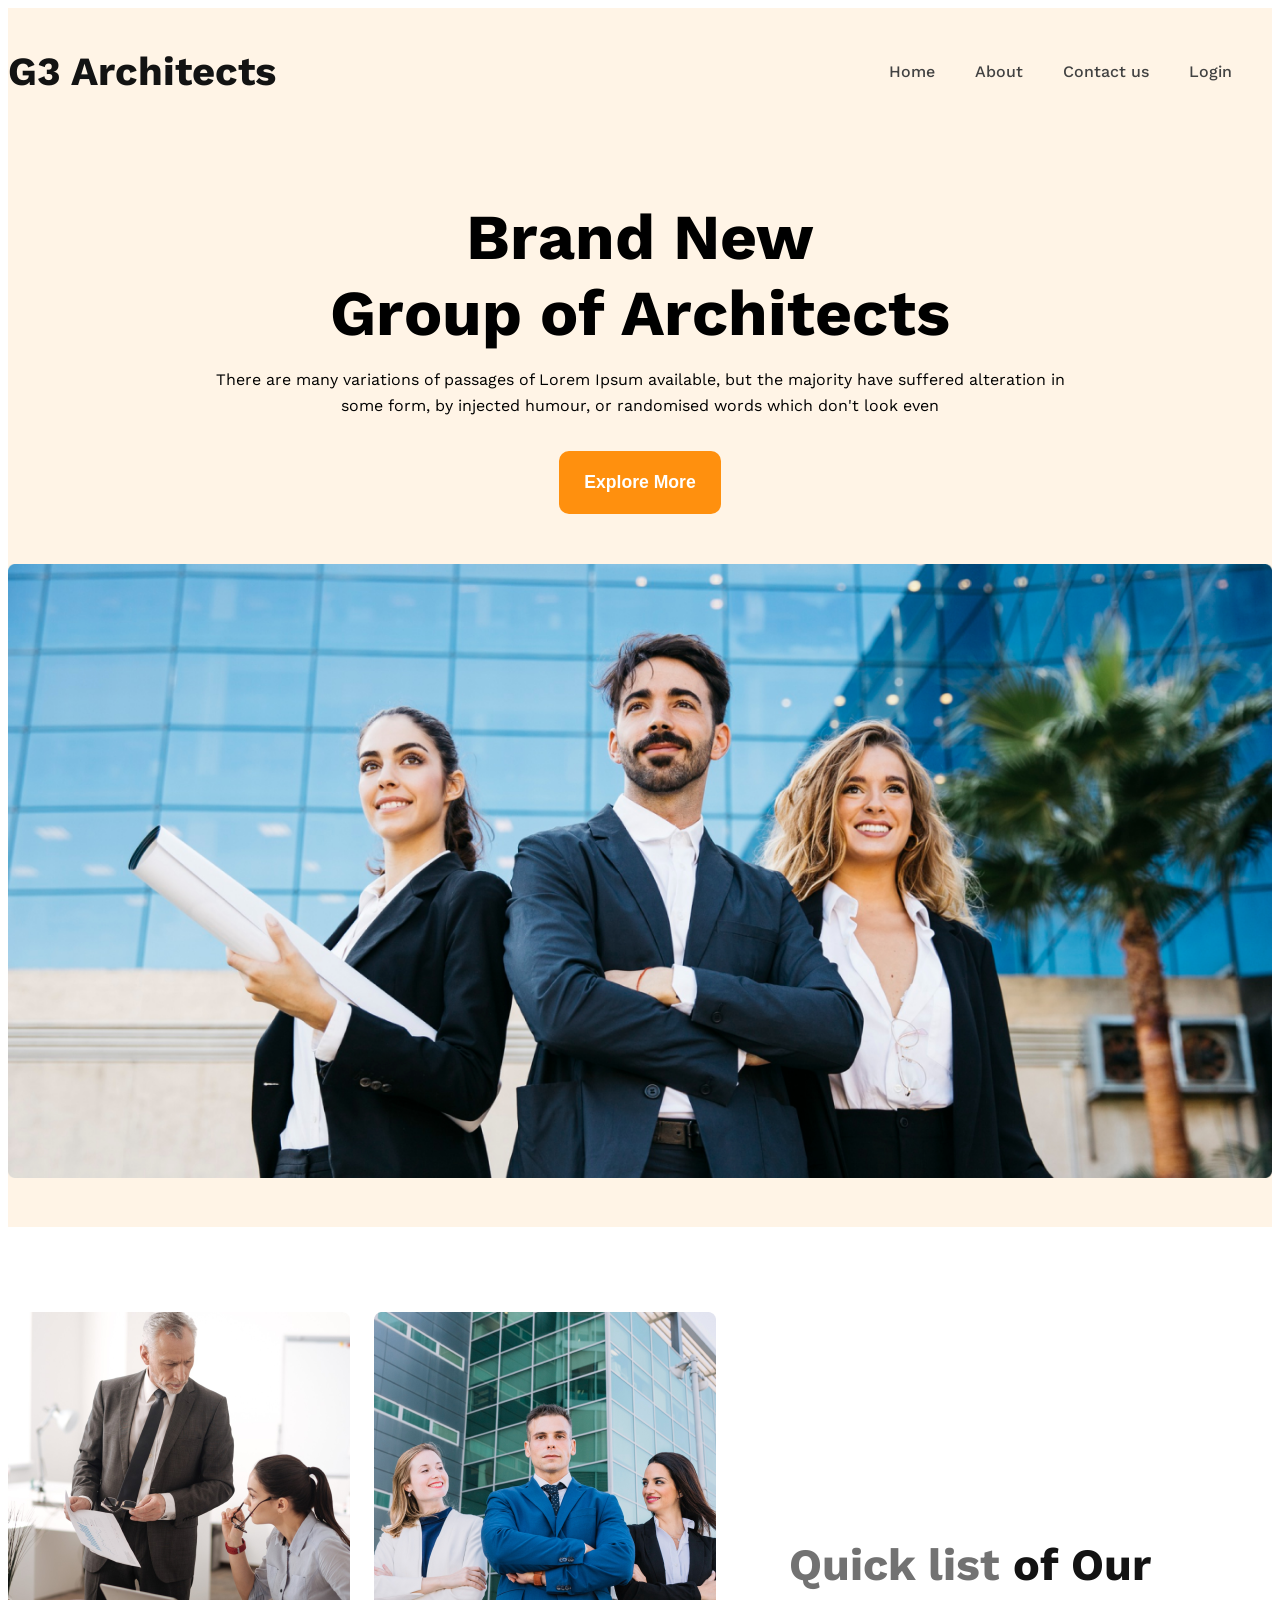
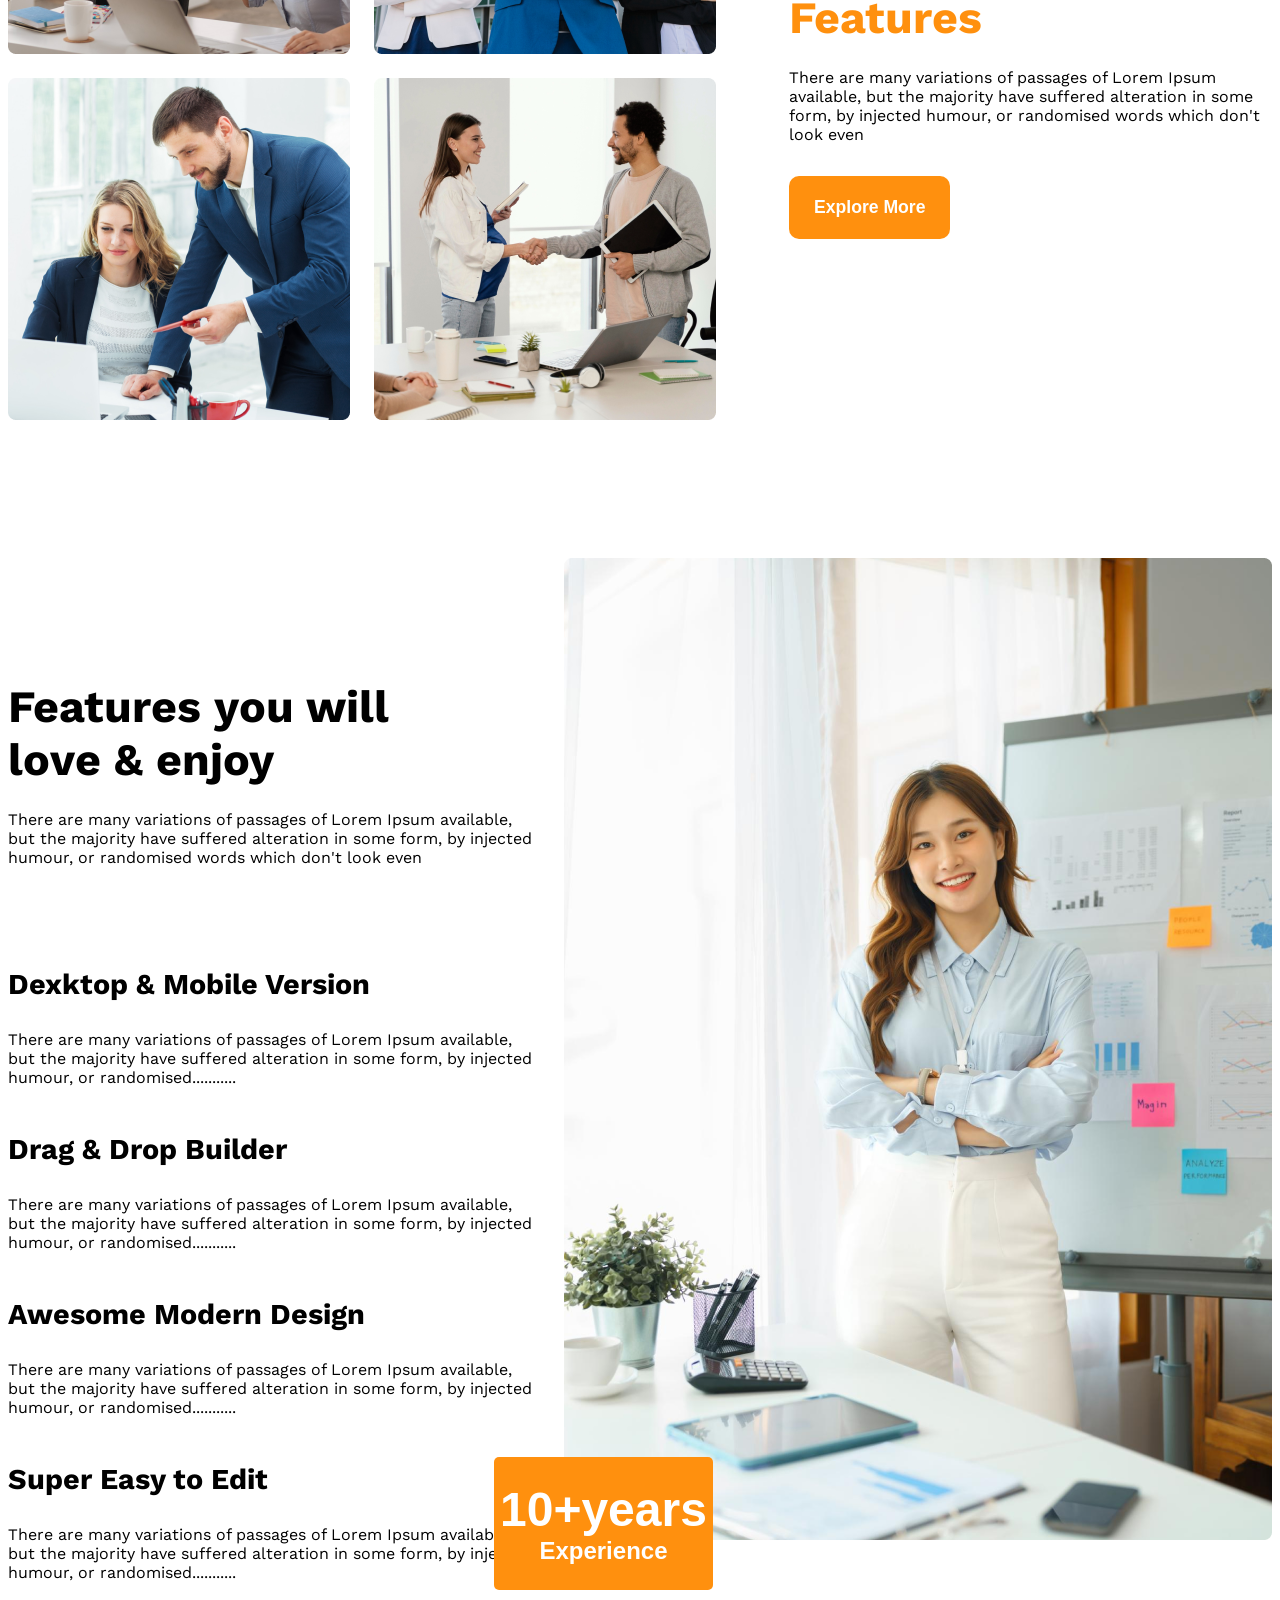
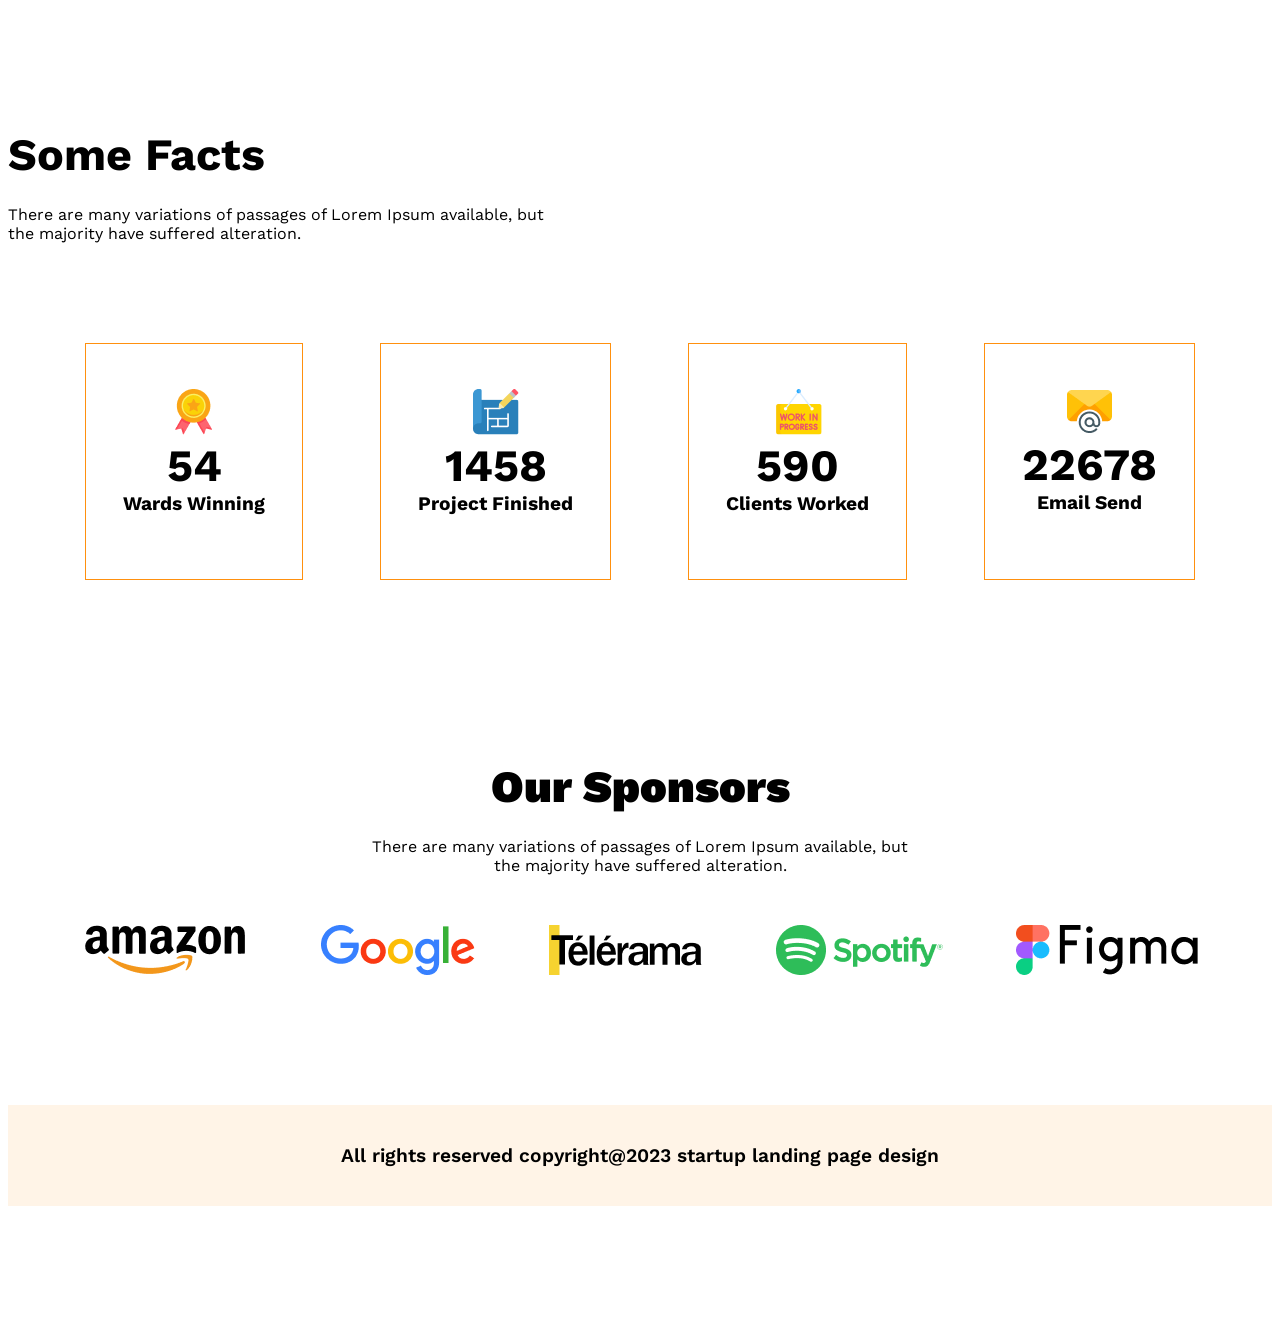
<file: index.html>
<!DOCTYPE html>
<html lang="en">

<head>
    <meta charset="UTF-8">
    <meta name="viewport" content="width=device-width, initial-scale=1.0">
    <title>Document</title>
    <link rel="stylesheet" href="g3_architects.css">
</head>

<body class="work-sans-font">
    <header class="bg-light">
        <nav class="navbar">
            <h3 class="brandName text-dark">G3 Architects</h3>
            <ul class="nav_links">
                <li><a class="text-gray" href="">Home</a></li>
                <li><a class="text-gray" href="">About</a></li>
                <li><a class="text-gray" href="">Contact us</a></li>
                <li><a class="text-gray" href="">Login</a></li>
            </ul>
        </nav>

        <div class="banner">
            <h3 class="banner-name">Brand New <br>
                Group of Architects
            </h3>
            <p class="banner-description">There are many variations of passages of Lorem Ipsum available, but the
                majority have suffered alteration
                in <br> some form, by injected humour, or randomised words which don't look even</p>

            <div class="banner-btn">
                <button class="btn">Explore More</button>
            </div>

            <img class="banner-img" src="./images/banner.png" alt="" srcset="" width="1440px" height="700px">

        </div>
    </header>

    <main>
        <section class="features">

            <div class="features-img">
                <img src="./images/team1.png" alt="" srcset="">
                <img src="./images/team2.png" alt="" srcset="">
                <img src="./images/team3.png" alt="" srcset="">
                <img src="./images/team4.png" alt="" srcset="">

            </div>
            <div class="features-info">
                <h3 class="features-title"><span class="text-light-gray">Quick list</span> <span class="text-dark">of
                        Our</span> <br> <span class="text-orange">Features</span></h3>
                <p class="features-description">There are many variations of passages of Lorem Ipsum available, but the
                    majority have suffered
                    alteration in some form, by injected humour, or randomised words which don't look even</p>

                <button class="btn">Explore More</button>

            </div>

        </section>

        <section class="exprence">


            <div>
                <h3 class="fact-title">Features you will <br> love & enjoy</h3>
                <p class="fact-description">There are many variations of passages of Lorem Ipsum available, but the
                    majority
                    have suffered alteration in some form, by injected humour, or randomised words which don't look even
                </p>


                <div>
                    <h3 class="exp-title">Dexktop & Mobile Version</h3>
                    <p class="exp-description">There are many variations of passages of Lorem Ipsum available, but the
                        majority have suffered alteration in some form, by injected humour, or randomised...........</p>
                </div>
                <div>
                    <h3 class="exp-title">Drag & Drop Builder</h3>
                    <p class="exp-description">There are many variations of passages of Lorem Ipsum available, but the
                        majority have suffered
                        alteration in some form, by injected humour, or randomised...........</p>
                </div>

                <div>
                    <h3 class="exp-title">Awesome Modern Design</h3>
                    <p class="exp-description">There are many variations of passages of Lorem Ipsum available, but the
                        majority have suffered alteration in some form, by injected humour, or randomised...........</p>
                </div>
                <div>
                    <h3 class="exp-title">Super Easy to Edit</h3>
                    <p class="exp-description">There are many variations of passages of Lorem Ipsum available, but the
                        majority have suffered alteration in some form, by injected humour, or randomised...........</p>
                </div>
            </div>

            <div>
                <img class="exp-img" src="./images/architect.png" alt="" srcset="">
                <button class="exp-btn">
                    <h3 class="exp-h3"><span class="exp-number">10+years</span> <br> Experience</h3>
                </button>
            </div>


        </section>


        <section>
            <h3 class="fact-title">Some Facts</h3>
            <p class="fact-description">There are many variations of passages of Lorem Ipsum available, but <br> the
                majority
                have suffered alteration.</p>

            <div class="fact-info">
                <div>
                    <img src="./images/icons/ribon.png" alt="" srcset="">
                    <p class="number">54</p>
                    <p class="fact-details">Wards Winning</p>
                </div>
                <div>
                    <img src="./images/icons/projects.png" alt="" srcset="">
                    <p class="number">1458</p>
                    <p class="fact-details">Project Finished</p>
                </div>
                <div>
                    <img src="./images/icons/customers.png" alt="" srcset="">
                    <p class="number">590</p>
                    <p class="fact-details">Clients Worked</p>
                </div>
                <div>
                    <img src="./images/icons/email.png" alt="" srcset="">
                    <p class="number">22678</p>
                    <p class="fact-details">Email Send</p>
                </div>

            </div>
        </section>

        <section>
            <h3 class="sponsor-title">Our Sponsors</h3>
            <p class="sponsor-description">There are many variations of passages of Lorem Ipsum available, but <br> the
                majority have suffered
                alteration.</p>

            <div class="sponsor-info">
                <img src="./images/sponsors/amazon.png" alt="" srcset="">
                <img src="./images/sponsors/google.png" alt="" srcset="">
                <img src="./images/sponsors/telerama.png" alt="" srcset="">
                <img src="./images/sponsors/spotify.png" alt="" srcset="">
                <img src="./images/sponsors/figma.png" alt="" srcset="">

            </div>
        </section>
    </main>

    <footer>
        <h3 class="footer">All rights reserved copyright@2023 startup landing page design</h3>
    </footer>
</body>

</html>
</file>
<file: g3_architects.css>
@import url('https://fonts.googleapis.com/css2?family=Work+Sans:ital,wght@0,100..900;1,100..900&display=swap');


.work-sans-font {
    font-family: "Work Sans", sans-serif;
    font-optical-sizing: auto;
    font-weight: 400;
    font-style: norm;
}

/* dark1 */
.text-dark {
    color: #131313;
}

/* dark 2 */

.text-gray {
    color: #424242;
}

/* dark 3 */
.text-light-gray {
    color: #727272
}

/* orange */
.text-orange {
    color: rgba(255, 144, 14, 1);
}

.bg-light {
    background-color: rgba(255, 144, 14, 0.1);
}

main {
    max-width: 1440px;
    margin: 0px auto;
}

.navbar {
    display: flex;
    justify-content: space-between;
    margin: 50px 240px 102px 228px;
    align-items: center;

}

.brandName {
    font-size: 2.5rem;
    font-weight: bold;
}

.nav_links {
    display: flex;

}

.nav_links li {
    list-style: none;
    margin-right: 40px;


}

.nav_links li a {
    text-decoration: none;
    font-weight: 500;

}



.navbar,
.banner {
    max-width: 1440px;
    margin: 0px auto;
}

.banner-name {
    font-size: 4rem;
    font-weight: bold;
    text-align: center;
    margin-bottom: 5px;
}

.banner-description {
    font-size: 1rem;
    text-align: center;
    line-height: 26px;
}

.banner-btn {
    display: flex;
    justify-content: center;
    margin-top: 32px;
}

.btn {
    background-color: rgba(255, 144, 14, 1);
    color: white;
    padding: 21px 25px 21px 25px;
    border: none;
    border-radius: 10px;
    font-weight: 700;
    font-size: 1.1rem;
}

.banner-img {
    width: 100%;
    height: 100%;
    margin-top: 50px;
    margin-bottom: 45px;
}

.features {
    display: flex;
    justify-content: space-between;
    align-items: center;
    gap: 73px;
    margin-top: 85px;
    margin-bottom: 130px;


}

.features-img {
    display: grid;
    grid-template-columns: repeat(2, 1fr);
    gap: 24px;


}

.features-title {
    font-size: 2.8rem;
    margin-bottom: 0px;

}

.features-description {
    font-size: 1rem;
    margin-top: 24px;
    margin-bottom: 32px;
}


.exprence {
    display: flex;
    justify-content: space-between;
    align-items: center;
    gap: 30px;
}

.exp-title {
    font-size: 1.8rem;
    font-weight: 700;
    margin-top: 45px;
}

.exp-description {
    font-size: 1rem;
    margin-top: 10px;
}



.exp-btn {
    background-color: rgba(255, 144, 14, 1);
    border: none;
    border-radius: 5px;
    margin-left: -70px;
    margin-top: -100px;
}

.exp-number {
    font-size: 3rem;
    font-weight: bold;

}

.exp-h3 {
    color: white;
    font-size: 1.5rem;

}

.fact-title {
    font-size: 2.8rem;
    font-weight: bold;
    margin-bottom: 0px;
    margin-top: 130px;

}

.fact-description {
    font-size: 1rem;
    margin-top: 24px;
    margin-bottom: 100px;
}

.fact-info {
    display: flex;
    justify-content: space-evenly;


}

.number {
    font-size: 2.8rem;
    font-weight: 700;
    margin-bottom: 0px;
    margin-top: 0px;
}

.fact-details {
    font-size: 1.2rem;
    font-weight: 700;
    margin-top: 0px;

}

.fact-info div {
    text-align: center;
    padding: 45px 37px;
    border: 1px solid rgba(255, 144, 14, 1);
}




.sponsor-title {
    font-size: 2.8rem;
    font-weight: 900;
    text-align: center;
    margin-top: 180px;
    margin-bottom: 0px;
}

.sponsor-description {
    font-size: 1rem;
    text-align: center;
    margin-top: 24px;
    margin-bottom: 50px;
}

.sponsor-info {
    display: flex;
    justify-content: space-evenly;
    align-items: center;
}


.footer {
    max-width: 1440px;
    margin: 130px auto;
    font-size: 1.2rem;
    font-weight: 600;
    background-color: rgba(255, 244, 231, 1);
    padding: 39px 39px;
    text-align: center;
}

/* small device */

@media screen and (max-width:576px) {

    .navbar,
    .nav_links {
        flex-direction: column;
    }

    .banner-name {
        font-size: 2rem;
    }

    .features {
        flex-direction: column;
    }

    .features-img {
        grid-template-columns: repeat(1, 1fr);
    }

    .features-info {
        margin: 0px 35px;
    }

    .features {

        margin-bottom: 50px;
    }

    .exprence {
        flex-direction: column;
    }

    .sponsor-info {
        flex-direction: column;
        gap: 30px;
    }

    .fact-info {
        flex-direction: column;
        gap: 30px;
    }

    .exp-img {
        width: 100%;
        height: 100%;
    }

    .exp-btn {
        background-color: rgba(255, 144, 14, 1);
        border: none;
        border-radius: 5px;
        margin-left: 0px;
        margin-top: -100px;
    }
}

/* medium device  */

@media screen and (min-width:576px) and (max-width:990px) {
    .features {
        flex-direction: column;


    }

    .features-info {
        margin-left: 100px;
        margin-right: 100px;

    }

    .features {

        margin-bottom: 50px;
    }

    .exprence {
        flex-direction: column;
    }


    .sponsor-info {
        flex-wrap: wrap;
        gap: 30px;
    }

    .fact-info {
        flex-wrap: wrap;
        gap: 30px;
    }

    .exp-img {
        width: 100%;
        height: 100%;
    }

    .exp-btn {
        background-color: rgba(255, 144, 14, 1);
        border: none;
        border-radius: 5px;
        margin-left: 0px;
        margin-top: -100px;
    }


}
</file>
